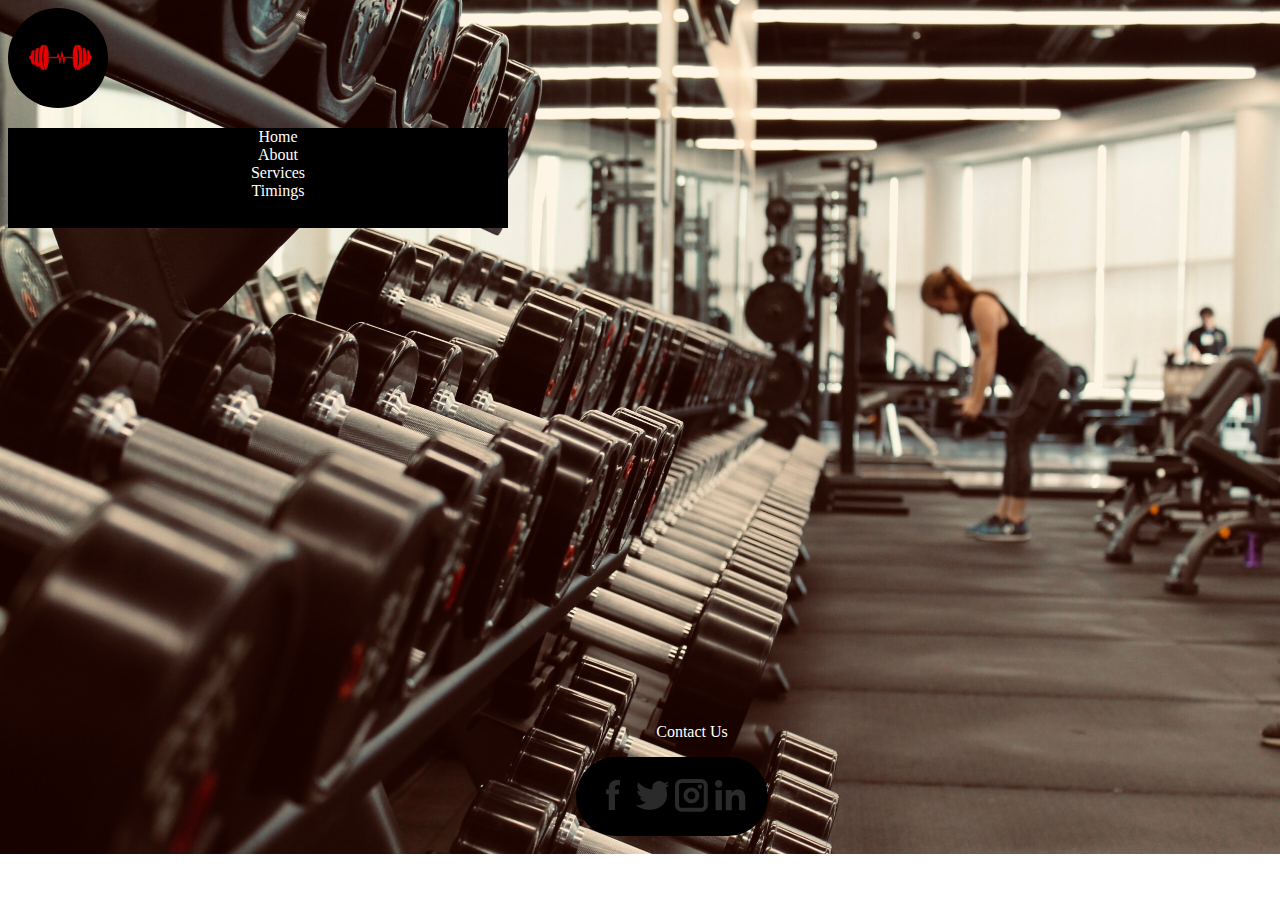
<file: Gym Website/index.html>
<!DOCTYPE html>
<html lang="en">
<head>
    <meta charset="UTF-8">
    <meta http-equiv="X-UA-Compatible" content="IE=edge">
    <meta name="viewport" content="width=device-width, initial-scale=1.0">
    <title>Gym Website</title>
    <link rel="stylesheet" href="style.css">
</head>
<body>

    <div class="container">
        <div class="navbar">
            <div class="left">
            <img src="images/gymlogo1.png" class="logo" alt="gym logo"> 


            <nav class="nav" alt="nav bar">
                <ul>
                    <li><a href="#">Home</a></li>
                    <li><a href="#">About</a></li>
                    <li><a href="#">Services</a></li>
                    <li><a href="#">Timings</a></li>
                </ul>
            </nav>

    <div class="container">
        <div class="contact">
            <ul>
                <li><a href="#">Contact Us</a></li>
            </ul>
        

    <div class="social-icons">
        <img src="images/facebook.png" alt="facebook">
        <img src="images/twitter.png" alt="twitter">
        <img src="images/instagram.png" alt="instagram">
        <img src="images/linkedin.png" alt="linkedin">
    </div>
    
</body>
</html>
</file>
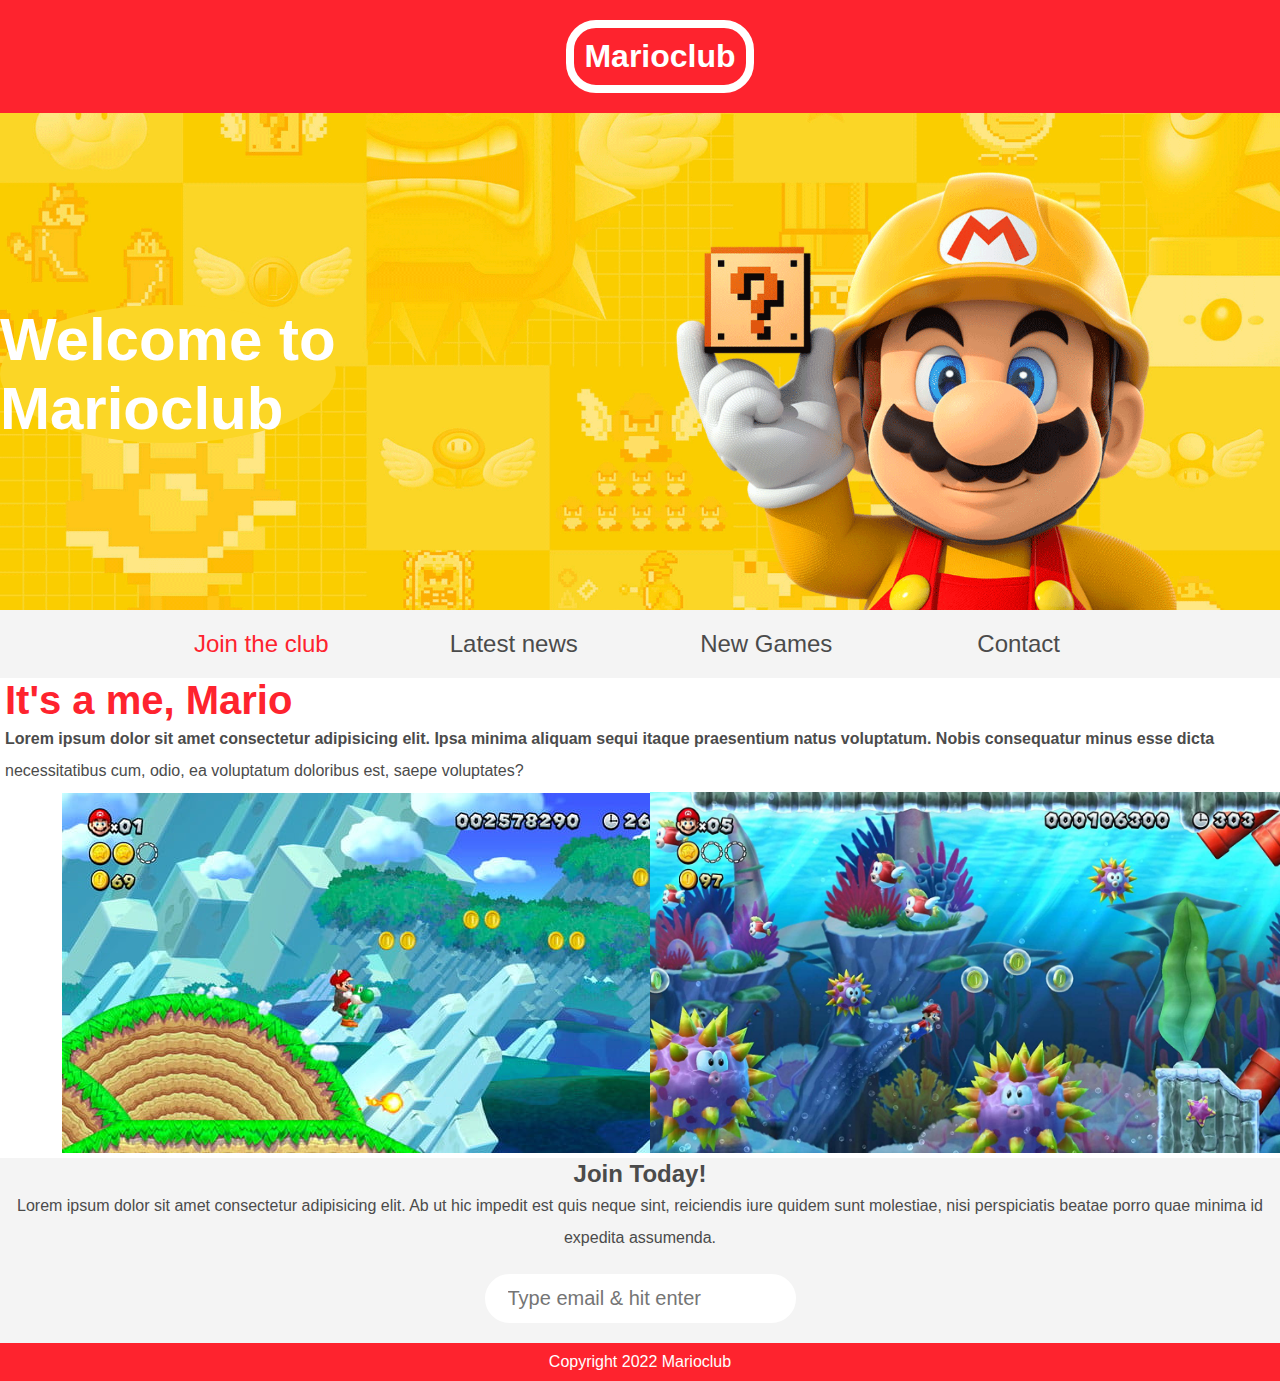
<file: MarioClub_Project-2/index.html>
<html lang="en">
  <head>
    <meta name="viewport" content="width=device-width, initial-scale=1.0" />
    <link rel="stylesheet" href="styles.css" />
    <title>Creative Computing Marioclub</title>
  </head>

  <body>
    <header>
      <h1>Marioclub</h1>
    </header>

    <section class="banner">

      <img src="img/banner.png" alt="mario club banner" />
      <div class="welcome">
        <h2>
          Welcome to <br />
          <span>Marioclub</span>
        </h2>
      </div>
    </section>

    <nav class="main-nav">
      <ul>
        <li><a href="#" class="join">Join the club</a></li>
        <li><a href="#">Latest news</a></li>
        <li><a href="#">New Games</a></li>
        <li><a href="#">Contact</a></li>
      </ul>
    </nav>

    <main>
      <article>
        <h2><span>It's a me, Mario</span></h2>
        <p>
          <span>Lorem ipsum dolor sit amet consectetur adipisicing elit. Ipsa minima</span>
          aliquam sequi itaque praesentium natus voluptatum. Nobis consequatur
          minus esse dicta necessitatibus cum, odio, ea voluptatum doloribus
          est, saepe voluptates?
        </p>
      </article>

      <ul class="images">
        <li><img src="img/thumb-1.png" alt=""></li>
         <li><img src="img/thumb-2.png" alt=""></li>
      </ul>

      
    </main>
    <section class="join">
      <h2>Join Today!</h2>
      <p>
        Lorem ipsum dolor sit amet consectetur adipisicing elit. Ab ut hic
        impedit est quis neque sint, reiciendis iure quidem sunt molestiae, nisi
        perspiciatis beatae porro quae minima id expedita assumenda.
      </p>

      <form>
        
        <input type="email" name="email" id="1" placeholder="Type email & hit enter">

      </form>
    </section>
    <footer>
      <p class="copyright">Copyright 2022 Marioclub</p>
    </footer>
  </body>
</html>
</file>
<file: Gym Website/style.css>
body{
    background-image: url(images/background.jpeg);
    background-repeat: no-repeat;
    background-size: cover;
    overflow: hidden;
    width: 100vw;
    font-family: 'Times New Roman', Times, serif;
}

.logo{
    height: 100px;
    width: 50;
    filter: invert(0);
    border-radius: 60px;
    background-color: black;
}

.background{
    height: 100%;
    position: absolute;
}

nav{
    color: white;
    text-align: center;
    background-color: black;
    width: 500px;
    right: 0%;
    height: 100px;
    
}

.contact{
    text-align: center;
    color: white;
    position: absolute;
    bottom: 0%;
    padding: 5%;
    left: 40%;

    
}

.contact a{
    color: white;
    text-decoration: none;
    list-style: none;
    
}

.contact ul li{
    list-style: none;
    
}

nav ul li{
    list-style: none;
}

nav ul li a{
    text-decoration: none;
    color: white;
    display: inline-block;
    cursor: pointer;
}

.social-icons{
    position: relative;
    border-radius: 50px;
    background-color: black;
    padding: 20px;
}
</file>
<file: MarioClub_Project-2/styles.css>
*{
    margin: 0;
    padding: 0;
    font-family: 'Segoe UI', Tahoma, Geneva, Verdana, sans-serif;

}

header{
background-color: #FE232E;
padding: 20px;
text-align: center;
position: fixed;
width: 100%;
z-index: 1;
}

header h1{
    color: white;
    border: 8px solid white;
    border-radius: 30px;
    display: inline-block;
    padding: 10px;
}



.banner{
    position: relative;

}

.banner img{
    max-width: 100%;
}

.banner .welcome{
   background: #Fbd626;
   color: white;
   font-size: 50px;
   top: 50%;
   position: absolute;
   border-radius: 50%;
}

.main-nav{
    background-color: #f4f4f4;
    padding: 20px;
    position: sticky;
    z-index: 1;
    top: 106px;
}

    .main-nav ul{
        text-align: center;

    }


.main-nav li{
    display: inline-block;
    font-size: 24px;
    width: 20%;
}

.main-nav li a{
    text-decoration: none;
    color: #4b4b4b;
}

.main-nav li a:hover{
    text-decoration: underline;
  
}

.main-nav li a.join{
    color: #FE232E;
}

/* main h2{
    color: #FE232E;
} */

main{
    max-width: 100%;
    box-sizing: border-box;
    margin-left: 5px;


}

article h2{
    color: #FE232E;
    font-size: 40px;
}

article p{
    color: #4b4b4b;
    line-height: 2rem;
}

article p::first-line{
    font-weight: bold;
}

.images{
    /* text-align: center;
    margin: 80px; */
 text-align: center;
}

.images li{
    display: inline-block;
    list-style-type: none;
    position: relative;
    /* margin: 50px; */
    width: 45%;
    margin: 5px;
}

.images li:hover{
    top: -10px;
}

section.join{
    background: #f4f4f4;
    text-align: center;
    color: #4b4b4b;
    line-height: 2rem;
}

/* section.join h2{
    line-height: 1rem;
    font-size: 30px;
} */

form input{
    font-size: 20px;
    border-radius: 30px;
    padding: 10px 20px;
    margin: 20px;
    border: 3px solid white;
}

footer{
    background: #FE232E;
    color: white;
    text-align: center;
    padding: 10px;
}



/* @media screen and (max-width:950){

    .banner .welcome{
        font-size: 40px;
    
    }
}

nav li{
    font-size: 18px;

}

.images li img{

    width: 80%;
    display: block;
    margin: 20px auto;
}




@media screen and (max-width:850){

    .banner .welcome{
        font-size: 30px;
        text-align: center;
        position: relative;
    }

}

nav li{
    font-size: 18px;

}

.images li img{

    width: 80%;
    display: block;
    margin: 20px auto;
}

article h2{
    font-size: 40px;
}

header.nav{
    position: relative;
} */

@media screen and (max-width: 1400px){
    .banner .welcome{
      font-size: 40px;
    }
  }
  @media screen and (max-width: 960px){
    .banner .welcome{
      font-size: 28px;
    }
    nav li{
      font-size: 18px;
    }
  }
  @media screen and (max-width: 700px){
    .banner .welcome{
      font-size: 20px;
      position: relative;
      text-align: center;
    }
    .banner .welcome br{
      display: none;
    }
    .banner .welcome span{
      font-size: 1em;
    }
    nav li{
      font-size: 18px;
    }
    .images li{
      width: 100%;
      display: block;
      margin: 20px auto;
    }
  }
  @media screen and (max-width: 560px){
    .banner .welcome{
      font-size: 20px;
      position: relative;
      text-align: center;
    }
    .banner .welcome br{
      display: none;
    }
    .banner .welcome span{
      font-size: 1em;
    }
    nav li{
      display: block;
      width: 100%;
      margin: 12px 0;
    }
    article h2{
      font-size: 36px;
    }
    header, nav{
      position: relative;
      top: 0;
    }
  }
</file>
